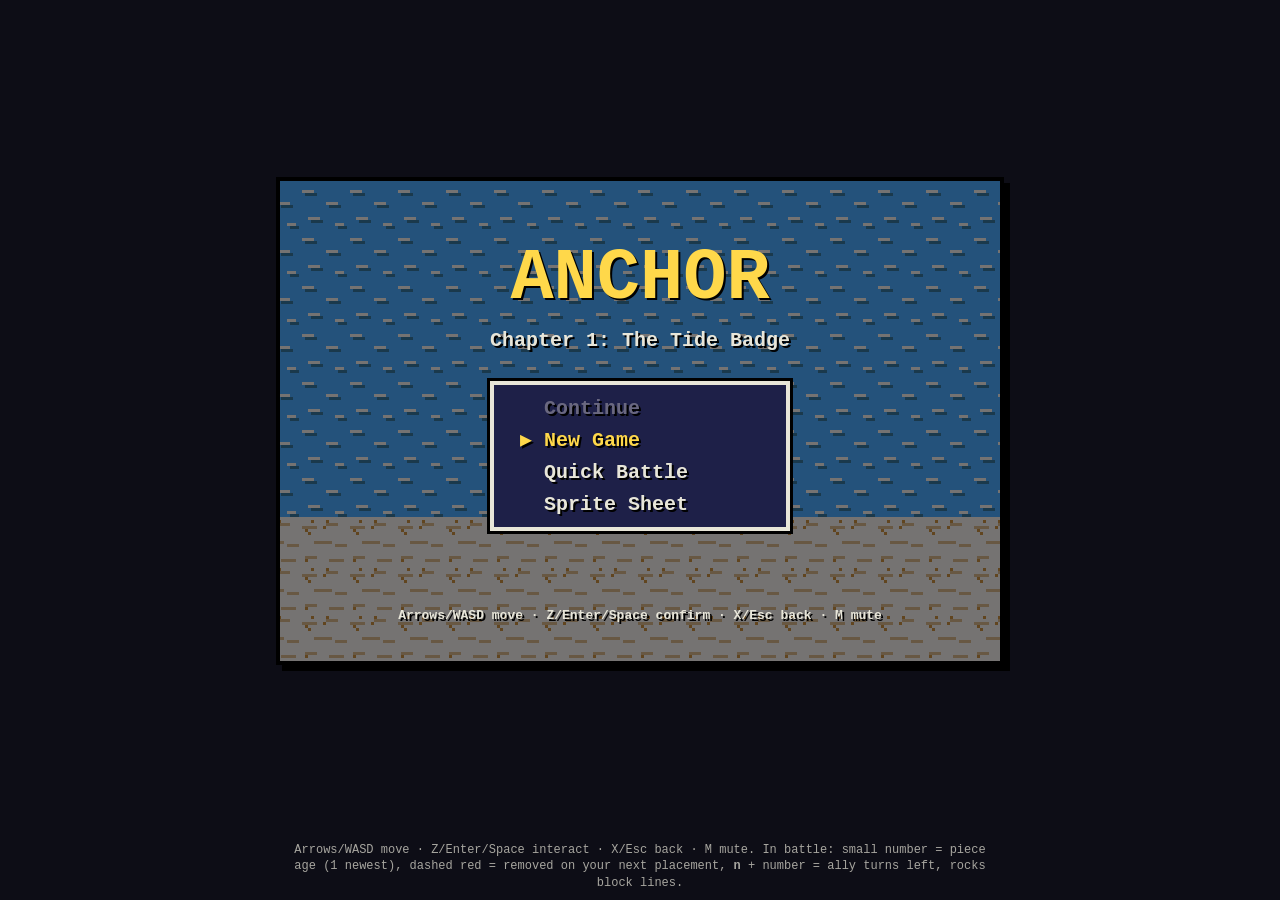
<file: index.html>
<!doctype html>
<html lang="en">
  <head>
    <script>
      // If an old service worker served this 2D page for another app under the site (e.g. ./3d/), unregister it and reload.
      if (/\/3d(\/|$)/.test(location.pathname) && navigator.serviceWorker) {
        navigator.serviceWorker.getRegistrations().then(function (rs) { return Promise.all(rs.map(function (r) { return r.unregister(); })); }).then(function () { location.reload(); });
      }
    </script>

    <meta charset="UTF-8" />
    <meta name="viewport" content="width=device-width, initial-scale=1, maximum-scale=1, user-scalable=no, viewport-fit=cover" />
    <meta name="theme-color" content="#0d0d16" />
    <meta name="apple-mobile-web-app-capable" content="yes" />
    <meta name="mobile-web-app-capable" content="yes" />
    <meta name="apple-mobile-web-app-status-bar-style" content="black-translucent" />
    <meta name="apple-mobile-web-app-title" content="Anchor" />
    <link rel="manifest" href="./manifest.webmanifest" />
    <link rel="apple-touch-icon" href="./icons/apple-touch-icon.png" />
    <link rel="icon" type="image/png" href="./icons/icon-192.png" />
    <title>Anchor — Chapter 1</title>
      <script>
      // iOS Safari ignores user-scalable=no; block double-tap and pinch zoom manually.
      (function () {
        var last = 0, opt = { passive: false };
        var stop = function (e) { e.preventDefault(); };
        ['gesturestart', 'gesturechange', 'gestureend', 'dblclick'].forEach(function (t) { document.addEventListener(t, stop, opt); });
        document.addEventListener('touchend', function (e) { var now = Date.now(); if (now - last < 350) e.preventDefault(); last = now; }, opt);
        document.addEventListener('touchmove', function (e) { if (e.touches.length > 1 || (e.scale !== undefined && e.scale !== 1)) e.preventDefault(); }, opt);
        document.addEventListener('touchstart', function (e) { if (e.touches.length > 1) e.preventDefault(); }, opt);
      })();
    </script>
    <script type="module" crossorigin src="./assets/index-C1dRobEO.js"></script>
    <link rel="stylesheet" crossorigin href="./assets/index-AYjVT9yR.css">
  </head>
  <body>
    <main>
      <div id="stage">
        <canvas id="screen" width="720" height="480" tabindex="0" aria-label="Anchor game screen"></canvas>
      </div>
      <p class="legend">
        Arrows/WASD move · Z/Enter/Space interact · X/Esc back · M mute. In battle: small number = piece age (1 newest),
        dashed red = removed on your next placement, <b>n</b> + number = ally turns left, rocks block lines.
      </p>
    </main>
  </body>
</html>
</file>
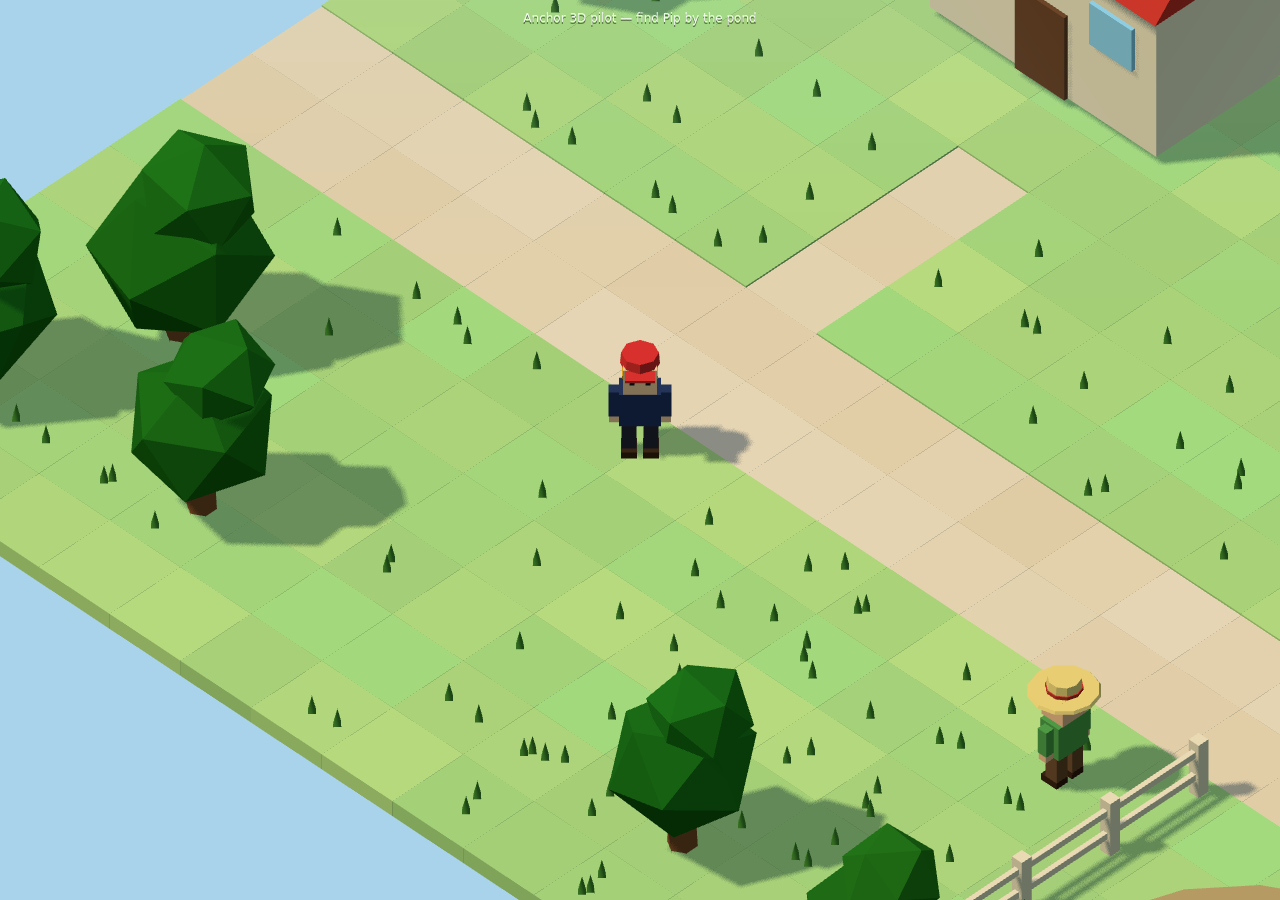
<file: 3d/index.html>
<!doctype html>
<html lang="en">
  <head>
    <meta charset="UTF-8" />
    <meta name="viewport" content="width=device-width, initial-scale=1, maximum-scale=1, user-scalable=no, viewport-fit=cover" />
    <meta name="theme-color" content="#1b2433" />
    <title>Anchor 3D (pilot)</title>
    <style>html,body{touch-action:none;-webkit-user-select:none;user-select:none;-webkit-touch-callout:none;background:#1b2433;height:100%;margin:0;font-family:system-ui,sans-serif;overflow:hidden}#app{position:fixed;inset:0}#app canvas{width:100%;height:100%;display:block}#hud{left:0;right:0;top:calc(8px + env(safe-area-inset-top));text-align:center;color:#fff;text-shadow:0 2px #0008;pointer-events:none;font-size:15px;font-weight:700;position:fixed}#hud .sub{opacity:.85;font-size:12px;font-weight:500}#banner{opacity:0;color:#ffe066;letter-spacing:2px;text-shadow:0 4px #6a3b00,0 0 24px #000a;pointer-events:none;white-space:nowrap;font:900 44px system-ui,sans-serif;transition:transform .35s cubic-bezier(.2,1.6,.4,1),opacity .25s;position:fixed;top:42%;left:50%;transform:translate(-50%,-50%)scale(.6)}#banner.on{opacity:1;transform:translate(-50%,-50%)scale(1)}#flash{opacity:0;pointer-events:none;background:#fff;position:fixed;inset:0}#joy{opacity:0;pointer-events:none;background:#ffffff10;border:2px solid #ffffff40;border-radius:50%;width:96px;height:96px;margin:-48px 0 0 -48px;transition:opacity .12s;position:fixed}#joy.on{opacity:1}#knob{background:#ffffff38;border-radius:50%;width:40px;height:40px;position:absolute;top:50%;left:50%;transform:translate(-50%,-50%)}#abtn{right:calc(28px + env(safe-area-inset-right));bottom:calc(26px + env(safe-area-inset-bottom));color:#fffd;background:#e8414155;border:2px solid #ffffff70;border-radius:50%;justify-content:center;align-items:center;width:68px;height:68px;font:800 26px system-ui,sans-serif;display:none;position:fixed}#abtn.held{background:#e84141aa;transform:scale(.94)}html.touch.show-a #abtn{display:flex}#rotate{color:#fff;z-index:10;text-align:center;background:#1b2433;flex-direction:column;justify-content:center;align-items:center;font:700 18px system-ui,sans-serif;display:none;position:fixed;inset:0}#rotate .sub{opacity:.75;font-size:14px;font-weight:400}#rotate .phone{font-size:56px;animation:1.6s ease-in-out infinite tilt}@keyframes tilt{0%,30%{transform:rotate(0)}60%,to{transform:rotate(-90deg)}}html.touch.portrait #rotate{display:flex}</style>
      <script>
      // iOS Safari ignores user-scalable=no; block double-tap and pinch zoom manually.
      (function () {
        var last = 0, opt = { passive: false };
        var stop = function (e) { e.preventDefault(); };
        ['gesturestart', 'gesturechange', 'gestureend', 'dblclick'].forEach(function (t) { document.addEventListener(t, stop, opt); });
        document.addEventListener('touchend', function (e) { var now = Date.now(); if (now - last < 350) e.preventDefault(); last = now; }, opt);
        document.addEventListener('touchmove', function (e) { if (e.touches.length > 1 || (e.scale !== undefined && e.scale !== 1)) e.preventDefault(); }, opt);
        document.addEventListener('touchstart', function (e) { if (e.touches.length > 1) e.preventDefault(); }, opt);
      })();
    </script>
      <script>
      // Visible error overlay so failures show text instead of a blank screen.
      (function () {
        function show(msg) {
          var d = document.getElementById('err-overlay');
          if (!d) { d = document.createElement('pre'); d.id = 'err-overlay';
            d.style.cssText = 'position:fixed;inset:0;margin:0;padding:16px;z-index:99999;background:rgba(20,10,10,.92);color:#ffd2d2;font:12px/1.4 ui-monospace,monospace;white-space:pre-wrap;overflow:auto';
            (document.body || document.documentElement).appendChild(d); }
          d.textContent += msg + '\n';
        }
        window.__anchorShowError = show;
        window.addEventListener('error', function (e) { show('Error: ' + (e.message || e.type) + (e.filename ? '\n  at ' + e.filename + ':' + e.lineno : '')); }, true);
        window.addEventListener('unhandledrejection', function (e) { show('Unhandled: ' + (e.reason && (e.reason.stack || e.reason.message) || e.reason)); });
        setTimeout(function () { if (!window.__anchor3d) show('Anchor 3D did not start (no WebGL, blocked script, or stale cache). Try closing the tab and reopening.'); }, 8000);
      })();
    </script>
    <script type="module" crossorigin src="./assets/three-BvCkQ66D.js"></script>
    <link rel="modulepreload" crossorigin href="./assets/ai-CKzchM8G.js">
  </head>
  <body>
    <div id="app"></div>
    <div id="hud"></div>
    <div id="banner"></div>
    <div id="flash"></div>
    <div id="joy"><div id="knob"></div></div>
    <div id="abtn" aria-label="A">A</div>
    <div id="rotate"><div class="phone">📱</div><p>ROTATE YOUR PHONE</p><p class="sub">Anchor plays in landscape</p></div>
  </body>
</html>
</file>
<file: assets/index-AYjVT9yR.css>
*{box-sizing:border-box}html,body{touch-action:manipulation;-webkit-user-select:none;user-select:none;-webkit-touch-callout:none;height:100%}html{overscroll-behavior:none;-webkit-text-size-adjust:100%}body{color:#e8e6d9;overscroll-behavior:none;-webkit-tap-highlight-color:transparent;background:#0d0d16;margin:0;font:14px/1.4 Courier New,ui-monospace,monospace}main{height:100dvh;padding:max(8px, env(safe-area-inset-top)) max(8px, env(safe-area-inset-right)) max(8px, env(safe-area-inset-bottom)) max(8px, env(safe-area-inset-left));flex-direction:column;align-items:center;gap:8px;display:flex}#stage{flex:auto;justify-content:center;align-items:center;width:100%;max-width:736px;min-height:0;display:flex}#screen{aspect-ratio:3/2;width:min(720px,100%);image-rendering:pixelated;box-sizing:content-box;touch-action:none;background:#000;border:4px solid #000;outline:none;display:block;box-shadow:6px 6px #000}.legend{opacity:.7;text-align:center;max-width:720px;margin:0;font-size:12px}#touch-ctl,#joy,#rotate{display:none}html.touch,html.touch body{position:fixed;inset:0;overflow:hidden}html.touch body{touch-action:none;-webkit-user-select:none;user-select:none;-webkit-touch-callout:none;background:var(--letterbox,#0d0d16)}html.touch .legend{display:none}html.touch main{padding:env(safe-area-inset-top) env(safe-area-inset-right) env(safe-area-inset-bottom) env(safe-area-inset-left);touch-action:none;display:block}html.touch #stage{max-width:none;height:100%}html.touch #screen{box-shadow:none;background:0 0;border:0}html.touch #touch-ctl{display:block}.tbtn{color:#fff;opacity:.3;touch-action:none;z-index:2;background:#1e204899;border:3px solid #e8e6d9;border-radius:50%;justify-content:center;align-items:center;font:700 28px Courier New,ui-monospace,monospace;display:flex;position:fixed;box-shadow:0 0 0 3px #000}.tbtn.held{opacity:.75;color:#ffd84a;background:#6a2030d9}#abtn{width:72px;height:72px;right:calc(env(safe-area-inset-right) + 20px);bottom:calc(env(safe-area-inset-bottom) + 20px)}#backbtn{opacity:.45;width:44px;height:44px;left:calc(env(safe-area-inset-left) + 10px);top:calc(env(safe-area-inset-top) + 10px);border-radius:6px;font-size:20px;display:none}html.no-a #abtn{display:none}html.show-back #backbtn{display:flex}#joy.on{pointer-events:none;z-index:1;background:#0d0d1626;border:3px solid #e8e6d94d;border-radius:50%;width:96px;height:96px;display:block;position:fixed;transform:translate(-50%,-50%)}#knob{background:#e8e6d94d;border:2px solid #0006;border-radius:50%;width:44px;height:44px;position:absolute;top:50%;left:50%}html.touch.portrait #rotate{z-index:10;text-align:center;background:#0d0d16;flex-direction:column;justify-content:center;align-items:center;gap:4px;display:flex;position:fixed;inset:0}html.touch.portrait main{visibility:hidden}#rotate canvas{width:192px;height:144px;image-rendering:pixelated;margin-bottom:20px}#rotate p{color:#ffd84a;text-shadow:3px 3px #000;letter-spacing:1px;margin:0;font:700 22px Courier New,ui-monospace,monospace}#rotate p.sub{color:#a8a6c0;text-shadow:2px 2px #000;font-size:14px}
</file>
